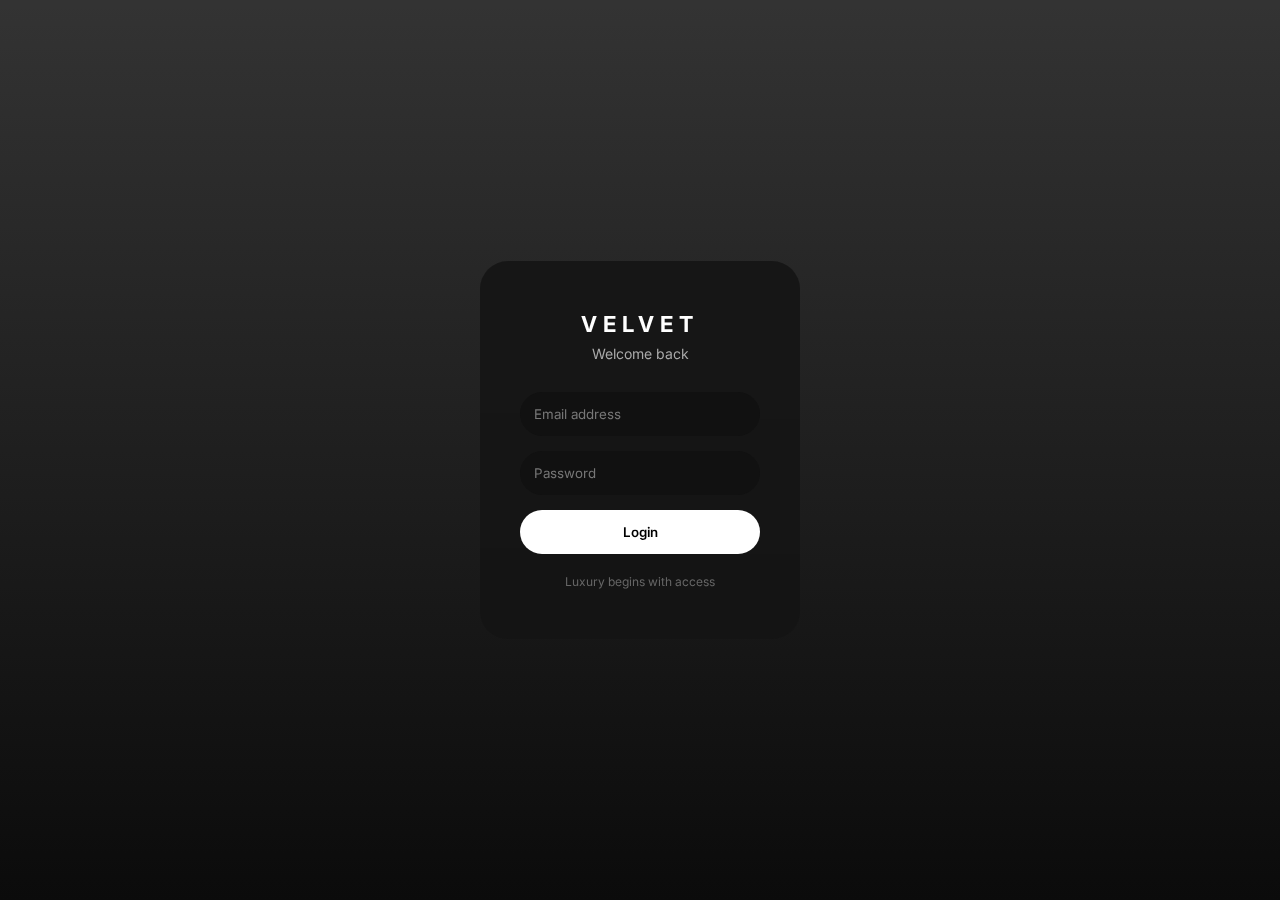
<file: login.html>
<!DOCTYPE html>
<html lang="en">
<head>
    <title>Login — VELVET</title>
    <link rel="stylesheet" href="style.css">
</head>

<body class="login-body">

    <div class="login-container">
        <div class="login-card">
            <h1>VELVET</h1>
            <p>Welcome back</p>

            <input type="email" placeholder="Email address">
            <input type="password" placeholder="Password">

            <button>Login</button>

            <span class="hint">Luxury begins with access</span>
        </div>
    </div>

</body>
</html>
</file>
<file: style.css>
@import url('https://fonts.googleapis.com/css2?family=Inter:wght@300;400;600&display=swap');

* {
    margin: 0;
    padding: 0;
    box-sizing: border-box;
    font-family: 'Inter', sans-serif;
}

body {
    background: #0b0b0b;
    color: #fff;
}

/* NAVBAR */
.navbar {
    display: flex;
    justify-content: space-between;
    padding: 24px 60px;
    position: fixed;
    width: 100%;
    top: 0;
    backdrop-filter: blur(12px);
    background: rgba(0,0,0,0.6);
    z-index: 10;
}

.logo {
    font-size: 22px;
    letter-spacing: 4px;
    font-weight: 600;
}

.nav-links {
    display: flex;
    list-style: none;
    gap: 32px;
}

.nav-links a {
    color: #bbb;
    text-decoration: none;
    font-size: 14px;
}

.nav-links a:hover {
    color: white;
}

/* HERO */
.hero {
    height: 100vh;
    background:
        linear-gradient(to bottom, rgba(0,0,0,0.7), #0b0b0b),
        url('https://images.unsplash.com/photo-1491553895911-0055eca6402d');
    background-size: cover;
    background-position: center;
    display: flex;
    align-items: center;
    justify-content: center;
    text-align: center;
}

.hero-content h1 {
    font-size: 64px;
    font-weight: 600;
    letter-spacing: 1px;
}

.hero-content p {
    margin-top: 15px;
    color: #aaa;
    font-size: 18px;
}

/* PRODUCTS */
.products {
    display: grid;
    grid-template-columns: repeat(auto-fit, minmax(280px,1fr));
    gap: 50px;
    padding: 120px 80px;
}

.card {
    background: #111;
    border-radius: 24px;
    padding-bottom: 20px;
    transition: transform 0.4s ease;
}

.card:hover {
    transform: translateY(-12px);
}

.img-box {
    position: relative;
    overflow: hidden;
    border-radius: 24px 24px 0 0;
}

.img-box::after {
    content: '';
    position: absolute;
    inset: 0;
    background: linear-gradient(to top, rgba(0,0,0,0.6), transparent);
}

.card img {
    width: 100%;
    height: 320px;
    object-fit: cover;
}

.card h3 {
    padding: 18px 20px 5px;
    font-weight: 400;
}

.card p {
    padding: 0 20px;
    color: #888;
}

.card button {
    margin: 20px;
    width: calc(100% - 40px);
    padding: 14px;
    background: white;
    border: none;
    border-radius: 40px;
    cursor: pointer;
    font-weight: 600;
    transition: transform 0.2s;
}

.card button:hover {
    transform: scale(1.03);
}

/* TOTAL */
.total {
    text-align: center;
    padding-bottom: 60px;
    font-size: 22px;
    color: #ccc;
}
/* LOGIN PAGE */
.login-body {
    height: 100vh;
    background:
        linear-gradient(to bottom, rgba(0,0,0,0.8), #0b0b0b),
        url('https://images.unsplash.com/photo-1512436991641-6745cdb1723f');
    background-size: cover;
    background-position: center;
    display: flex;
    justify-content: center;
    align-items: center;
}

.login-container {
    width: 100%;
    display: flex;
    justify-content: center;
}

.login-card {
    background: rgba(20,20,20,0.85);
    padding: 50px 40px;
    border-radius: 28px;
    width: 320px;
    text-align: center;
    backdrop-filter: blur(20px);
}

.login-card h1 {
    letter-spacing: 6px;
    font-size: 22px;
    margin-bottom: 8px;
}

.login-card p {
    color: #aaa;
    font-size: 14px;
    margin-bottom: 30px;
}

.login-card input {
    width: 100%;
    padding: 14px;
    margin-bottom: 15px;
    border-radius: 30px;
    border: none;
    background: #111;
    color: white;
    outline: none;
}

.login-card input::placeholder {
    color: #777;
}

.login-card button {
    width: 100%;
    padding: 14px;
    border-radius: 30px;
    border: none;
    background: white;
    color: black;
    font-weight: 600;
    cursor: pointer;
    transition: transform 0.2s ease;
}

.login-card button:hover {
    transform: scale(1.05);
}

.hint {
    display: block;
    margin-top: 20px;
    font-size: 12px;
    color: #666;
}
</file>
